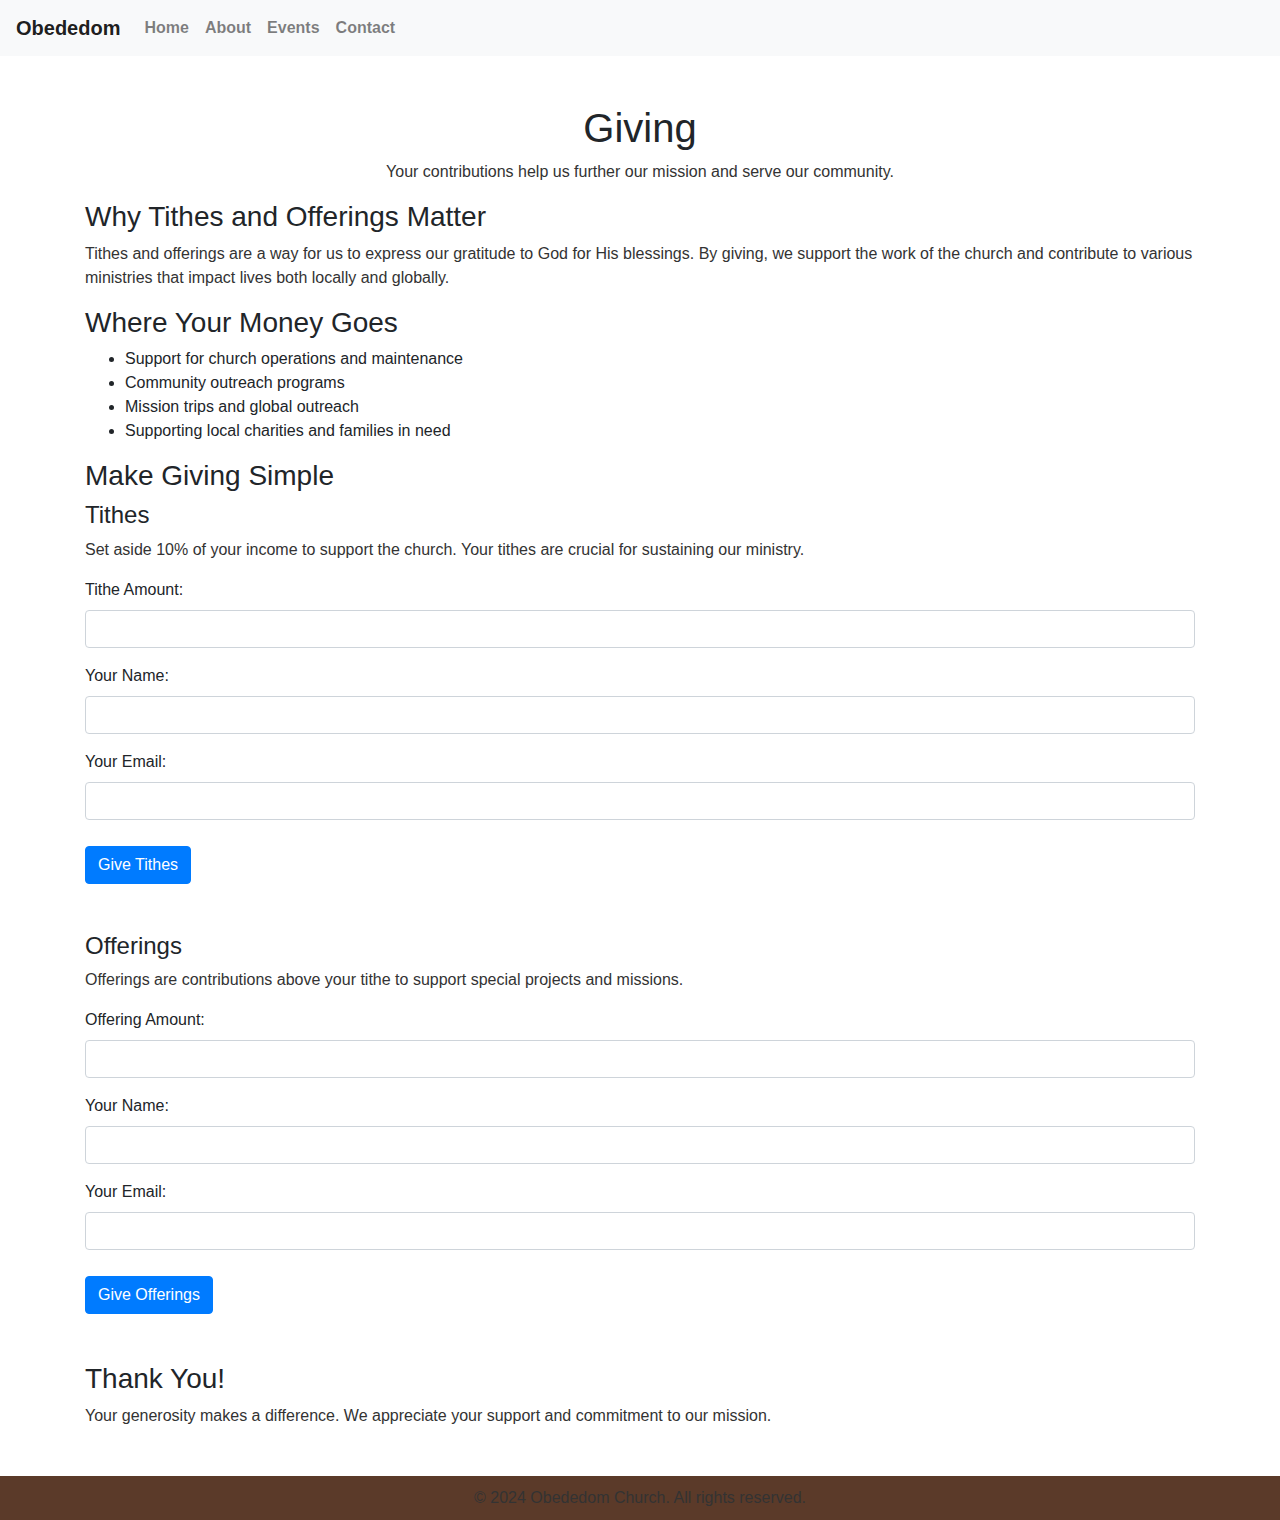
<file: pages/giving.html>
<!DOCTYPE html>
<html lang="en">
<head>
    <meta charset="UTF-8">
    <meta name="viewport" content="width=device-width, initial-scale=1.0">
    <title>Giving - Obededom Church</title>
    <link rel="stylesheet" href="../style.css">
    <link rel="stylesheet" href="https://cdn.jsdelivr.net/npm/bootstrap@4.0.0/dist/css/bootstrap.min.css">
</head>
<body>

    <nav class="navbar navbar-expand-lg navbar-light bg-light">
        <a class="navbar-brand" href="../index.html">Obededom</a>
        <button class="navbar-toggler" type="button" data-toggle="collapse" data-target="#navbarNav" aria-controls="navbarNav" aria-expanded="false" aria-label="Toggle navigation">
            <span class="navbar-toggler-icon"></span>
        </button>
        <div class="collapse navbar-collapse" id="navbarNav">
            <ul class="navbar-nav">
                <li class="nav-item">
                    <a class="nav-link" href="../index.html">Home</a>
                </li>
                <li class="nav-item">
                    <a class="nav-link" href="../index.html#about">About</a>
                </li>
                <li class="nav-item">
                    <a class="nav-link" href="../index.html#events">Events</a>
                </li>
                <li class="nav-item">
                    <a class="nav-link" href="../index.html#contact">Contact</a>
                </li>
            </ul>
        </div>
    </nav>

    <div class="container my-5">
        <h1 class="text-center">Giving</h1>
        <p class="text-center">Your contributions help us further our mission and serve our community.</p>

        <h3>Why Tithes and Offerings Matter</h3>
        <p>Tithes and offerings are a way for us to express our gratitude to God for His blessings. By giving, we support the work of the church and contribute to various ministries that impact lives both locally and globally.</p>

        <h3>Where Your Money Goes</h3>
        <ul>
            <li>Support for church operations and maintenance</li>
            <li>Community outreach programs</li>
            <li>Mission trips and global outreach</li>
            <li>Supporting local charities and families in need</li>
        </ul>

        <h3>Make Giving Simple</h3>
        
        <h4>Tithes</h4>
        <p>Set aside 10% of your income to support the church. Your tithes are crucial for sustaining our ministry.</p>
        <form action="https://yourpaymentgateway.com/tithes" method="POST">
            <div class="form-group">
                <label for="titheAmount">Tithe Amount:</label>
                <input type="number" class="form-control" id="titheAmount" name="amount" required>
            </div>
            <div class="form-group">
                <label for="titheName">Your Name:</label>
                <input type="text" class="form-control" id="titheName" name="name" required>
            </div>
            <div class="form-group">
                <label for="titheEmail">Your Email:</label>
                <input type="email" class="form-control" id="titheEmail" name="email" required>
            </div>
            <button type="submit" class="btn btn-primary">Give Tithes</button>
        </form>

        <h4 class="mt-5">Offerings</h4>
        <p>Offerings are contributions above your tithe to support special projects and missions.</p>
        <form action="https://yourpaymentgateway.com/offerings" method="POST">
            <div class="form-group">
                <label for="offeringAmount">Offering Amount:</label>
                <input type="number" class="form-control" id="offeringAmount" name="amount" required>
            </div>
            <div class="form-group">
                <label for="offeringName">Your Name:</label>
                <input type="text" class="form-control" id="offeringName" name="name" required>
            </div>
            <div class="form-group">
                <label for="offeringEmail">Your Email:</label>
                <input type="email" class="form-control" id="offeringEmail" name="email" required>
            </div>
            <button type="submit" class="btn btn-primary">Give Offerings</button>
        </form>

        <h3 class="mt-5">Thank You!</h3>
        <p>Your generosity makes a difference. We appreciate your support and commitment to our mission.</p>
    </div>

    <footer class="text-center my-4">
        <p>&copy; 2024 Obededom Church. All rights reserved.</p>
    </footer>

    <script src="https://code.jquery.com/jquery-3.2.1.slim.min.js"></script>
    <script src="https://cdn.jsdelivr.net/npm/popper.js@1.12.9/dist/umd/popper.min.js"></script>
    <script src="https://cdn.jsdelivr.net/npm/bootstrap@4.0.0/dist/js/bootstrap.min.js"></script>
</body>
</html>
</file>
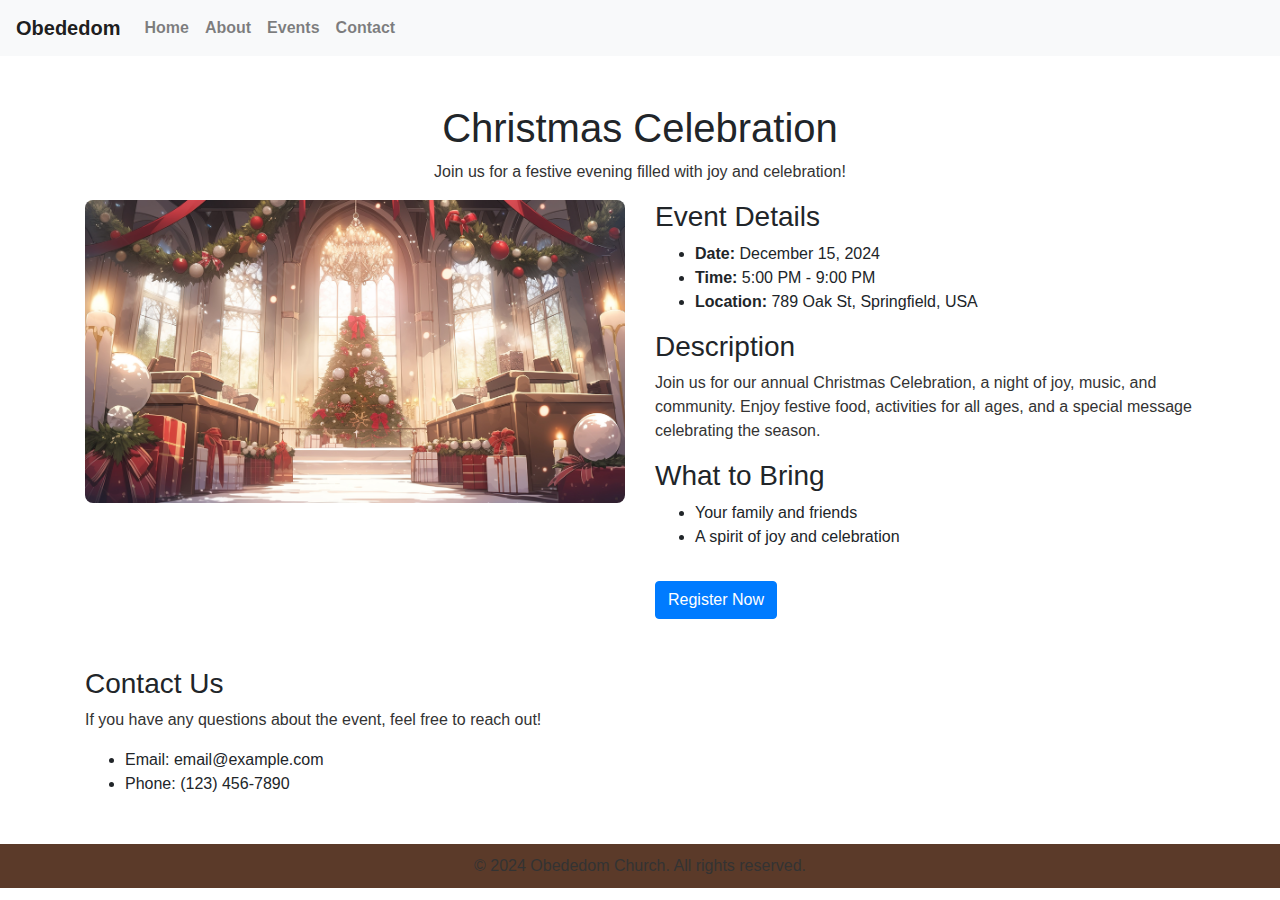
<file: pages/learn.html>
<!DOCTYPE html>
<html lang="en">
<head>
    <meta charset="UTF-8">
    <meta name="viewport" content="width=device-width, initial-scale=1.0">
    <title>Event Details - Christmas Celebration</title>
    <link rel="stylesheet" href="../style.css">
    <link rel="stylesheet" href="https://cdn.jsdelivr.net/npm/bootstrap@4.0.0/dist/css/bootstrap.min.css">
</head>
<body>

    <nav class="navbar navbar-expand-lg navbar-light bg-light">
        <a class="navbar-brand" href="../index.html">Obededom</a>
        <button class="navbar-toggler" type="button" data-toggle="collapse" data-target="#navbarNav" aria-controls="navbarNav" aria-expanded="false" aria-label="Toggle navigation">
            <span class="navbar-toggler-icon"></span>
        </button>
        <div class="collapse navbar-collapse" id="navbarNav">
            <ul class="navbar-nav">
                <li class="nav-item">
                    <a class="nav-link" href="../index.html">Home</a>
                </li>
                <li class="nav-item">
                    <a class="nav-link" href="../index.html#about">About</a>
                </li>
                <li class="nav-item">
                    <a class="nav-link" href="../index.html#events">Events</a>
                </li>
                <li class="nav-item">
                    <a class="nav-link" href="../index.html#contact">Contact</a>
                </li>
            </ul>
        </div>
    </nav>

    <div class="container my-5">
        <h1 class="text-center">Christmas Celebration</h1>
        <p class="text-center">Join us for a festive evening filled with joy and celebration!</p>
        
        <div class="row">
            <div class="col-md-6">
                <img src="../Images/christmas_celebration.jpg" class="img-fluid" alt="Christmas Celebration">
            </div>
            <div class="col-md-6">
                <h3>Event Details</h3>
                <ul>
                    <li><strong>Date:</strong> December 15, 2024</li>
                    <li><strong>Time:</strong> 5:00 PM - 9:00 PM</li>
                    <li><strong>Location:</strong> 789 Oak St, Springfield, USA</li>
                </ul>
                <h3>Description</h3>
                <p>Join us for our annual Christmas Celebration, a night of joy, music, and community. Enjoy festive food, activities for all ages, and a special message celebrating the season.</p>
                <h3>What to Bring</h3>
                <ul>
                    <li>Your family and friends</li>
                    <li>A spirit of joy and celebration</li>
                </ul>
                <a href="#register" class="btn btn-primary mt-3">Register Now</a>
            </div>
        </div>

        <h3 class="mt-5">Contact Us</h3>
        <p>If you have any questions about the event, feel free to reach out!</p>
        <ul>
            <li>Email: email@example.com</li>
            <li>Phone: (123) 456-7890</li>
        </ul>
    </div>

    <footer class="text-center my-4">
        <p>&copy; 2024 Obededom Church. All rights reserved.</p>
    </footer>

    <script src="https://code.jquery.com/jquery-3.2.1.slim.min.js"></script>
    <script src="https://cdn.jsdelivr.net/npm/popper.js@1.12.9/dist/umd/popper.min.js"></script>
    <script src="https://cdn.jsdelivr.net/npm/bootstrap@4.0.0/dist/js/bootstrap.min.js"></script>
</body>
</html>
</file>
<file: style.css>
/* Global Styles */
@import url(//fonts.googleapis.com/css?family=Montserrat:300,400,500);

html, body {
    margin: 0;
    padding: 0;
    height: 100%; /* Ensures full height */
    font-family: 'Montserrat', sans-serif;
    line-height: 1.6;
    background-color: #ffffff; /* White background */
}

.navbar {
    margin-bottom: 10px;
    font-weight: 600; /* Bold for navbar */
    color: #5B3A29; /* Dark brown for navbar text */
}

/* Sections */
section {
    background: white; /* White background for sections */
    box-shadow: 0 2px 10px rgba(0, 0, 0, 0.1);
    padding: 40px 20px; /* Consistent padding for sections */
}

h2, .about-section h2, .pastors-section h2 {
    color: #5B3A29; /* Dark brown color for headings */
    margin-bottom: 20px;
}

h3 {
    color: #8B4513; /* Lighter brown for subheadings */
    margin-bottom: 15px;
    font-weight: 500; /* Medium weight for subheadings */
}

p {
    color: #333; /* Darker text color for better readability */
    font-weight: 300; /* Lighter weight for body text */
}

/* Images */
img.img-fluid {
    border-radius: 8px;
}

/* Buttons */
.btn {
    margin-top: 10px;
    background-color: #8B4513; /* Button background */
    color: white; /* Button text color */
}

.btn:hover {
    background-color: #5B3A29; /* Darker brown on hover */
}

/* Footer Styles */
footer {
    background: #5B3A29; /* Darker brown */
    color: white;
    padding: 10px 0; /* Added padding for footer */
}

footer p {
    margin: 0;
}

/* Header Styles */
.video-header {
    position: relative;
    width: 100vw; /* Full viewport width */
    height: 100vh; /* Full viewport height */
    overflow: hidden; /* Prevent overflow */
}

.bg-video {
    position: absolute;
    top: 50%;
    left: 50%;
    min-width: 100%; /* Ensure it covers the width */
    min-height: 100%; /* Ensure it covers the height */
    width: auto; /* Maintain aspect ratio */
    height: auto; /* Maintain aspect ratio */
    z-index: 1; /* Behind text */
    transform: translate(-50%, -50%); /* Center the video */
    object-fit: cover; /* Cover the section */
}

/* Header Content */
.header-content {
    position: relative;
    z-index: 2; /* Ensure text is above the video */
    text-align: center;
    color: white; /* Text color */
    padding: 20px;
}

.header-content h1 {
    font-size: 3rem; /* Adjust font size as needed */
    margin-bottom: 10px;
    font-weight: 700; /* Bold font weight for main header */
}

.header-content p {
    font-size: 1.5rem; /* Adjust font size as needed */
}

/* Pastors Section */
.pastors-section {
    padding: 40px 0;
}

.pastors-section p {
    margin-bottom: 30px;
    font-size: 1rem; /* Smaller font size for paragraphs */
}

.pastors-section .row {
    display: flex;
    justify-content: center;
}

.pastors-section .col-md-3 {
    margin: 20px;
    text-align: center;
}

.pastors-section img {
    width: 100%;
    height: auto;
}

/* Social Icons */
.social-icons {
    margin-top: 10px;
}

.social-icons a {
    margin: 0 5px;
    text-decoration: none;
    color: #8B4513; /* Brown color */
}

/* About Section */
.about-section {
    padding: 60px 0; /* Add padding for top and bottom */
}

.about-section ul {
    list-style: none; /* Remove default list styles */
    padding: 0;
}

.about-section li {
    margin-bottom: 10px; /* Space between list items */
    font-size: 1rem; /* Consistent font size */
    font-weight: 300; /* Lighter weight for list items */
}
</file>
